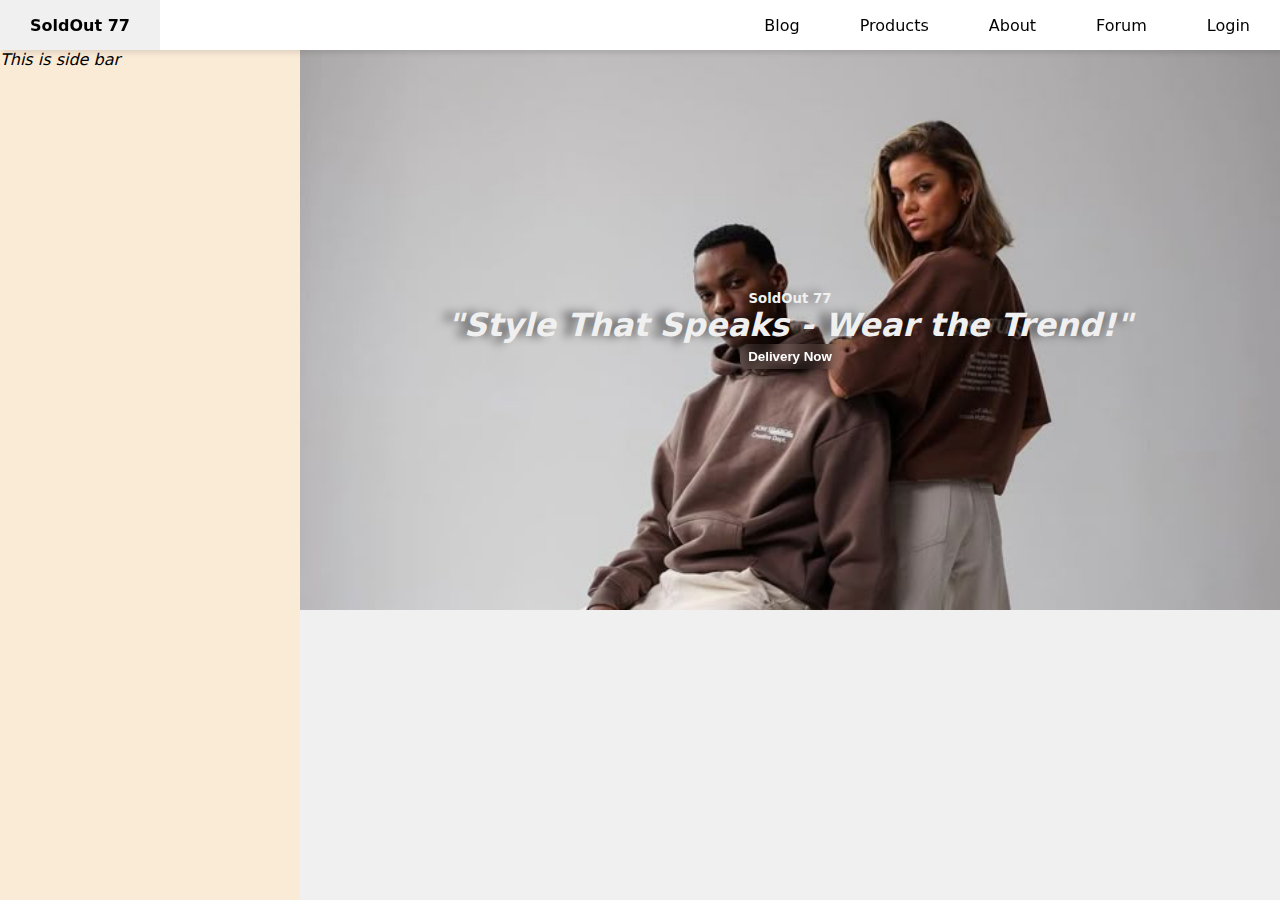
<file: assignment3/index.html>
<!DOCTYPE html>
<html lang="en">
<head>
  <meta charset="UTF-8">
  <meta name="viewport" content="width=device-width, initial-scale=1.0">
  <title>Document</title>
  <link rel="stylesheet" href="style.css">
 
</head>
<body>

  <!--This is the nav bar section of the document and fractioned fully in grid area-->
  <nav>
    <ul class="sidebar">
      <li onclick="hideSidebar()"><a href="#"><svg xmlns="http://www.w3.org/2000/svg" height="24px" viewBox="0 -960 960 960" width="24px" fill="#1f1f1f"><path d="m256-200-56-56 224-224-224-224 56-56 224 224 224-224 56 56-224 224 224 224-56 56-224-224-224 224Z"/></svg></a></li>
      <li><a href="#">Blog</a></li>
      <li><a href="#">Products</a></li>
      <li><a href="#">About</a></li>
      <li><a href="#">Forum</a></li>
      <li><a href="#">Login</a></li>
 
     </ul>
      
    <ul>
     <li><a href="#"><b>SoldOut 77</b></a></li>
     <li class="hideOnMobile"><a href="#">Blog</a></li>
     <li class="hideOnMobile"><a href="#">Products</a></li>
     <li class="hideOnMobile"><a href="#">About</a></li>
     <li class="hideOnMobile"><a href="#">Forum</a></li>
     <li class="hideOnMobile"><a href="#">Login</a></li>
    <li class="menu-button"  onclick="showSidebar()"><a href="#"><svg xmlns="http://www.w3.org/2000/svg" height="24px" viewBox="0 -960 960 960" width="24px" fill="#1f1f1f"><path d="M120-240v-80h720v80H120Zm0-200v-80h720v80H120Zm0-200v-80h720v80H120Z"/></svg></a></li>
    </ul>
  </nav>

  <!--This is the side bar of the document-->
  <aside>
   <i>This is side bar</i>


  </aside>

  <main>
  <div class="top-main">
    <h5>SoldOut 77</h5>
    <h1><i>"Style That Speaks - Wear the Trend!"</i></h1>
    <button class="delivery"> <b>Delivery Now</b> </button>
  </div>

  </main>

  <!--This is the footer of the document-->
  <footer>


  </footer>





<script src="index.js"></script>  
</body>
</html>
</file>
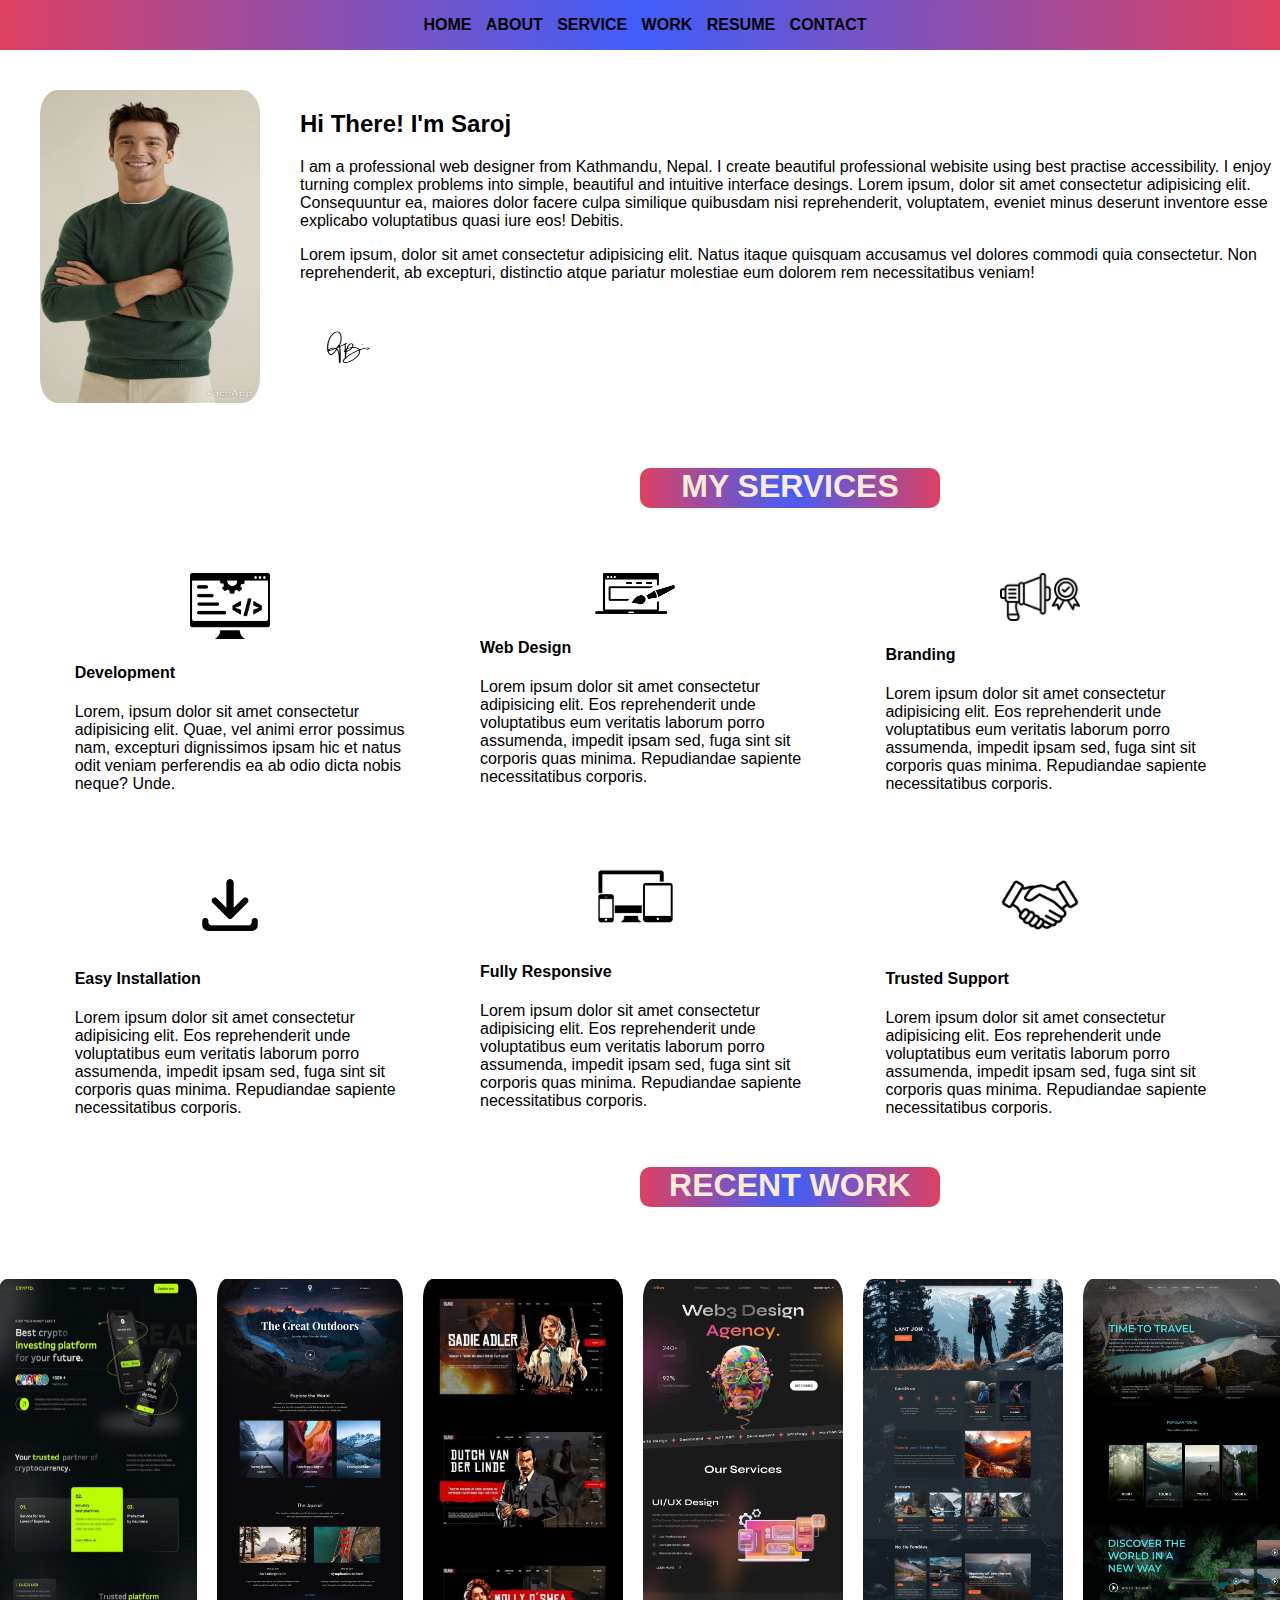
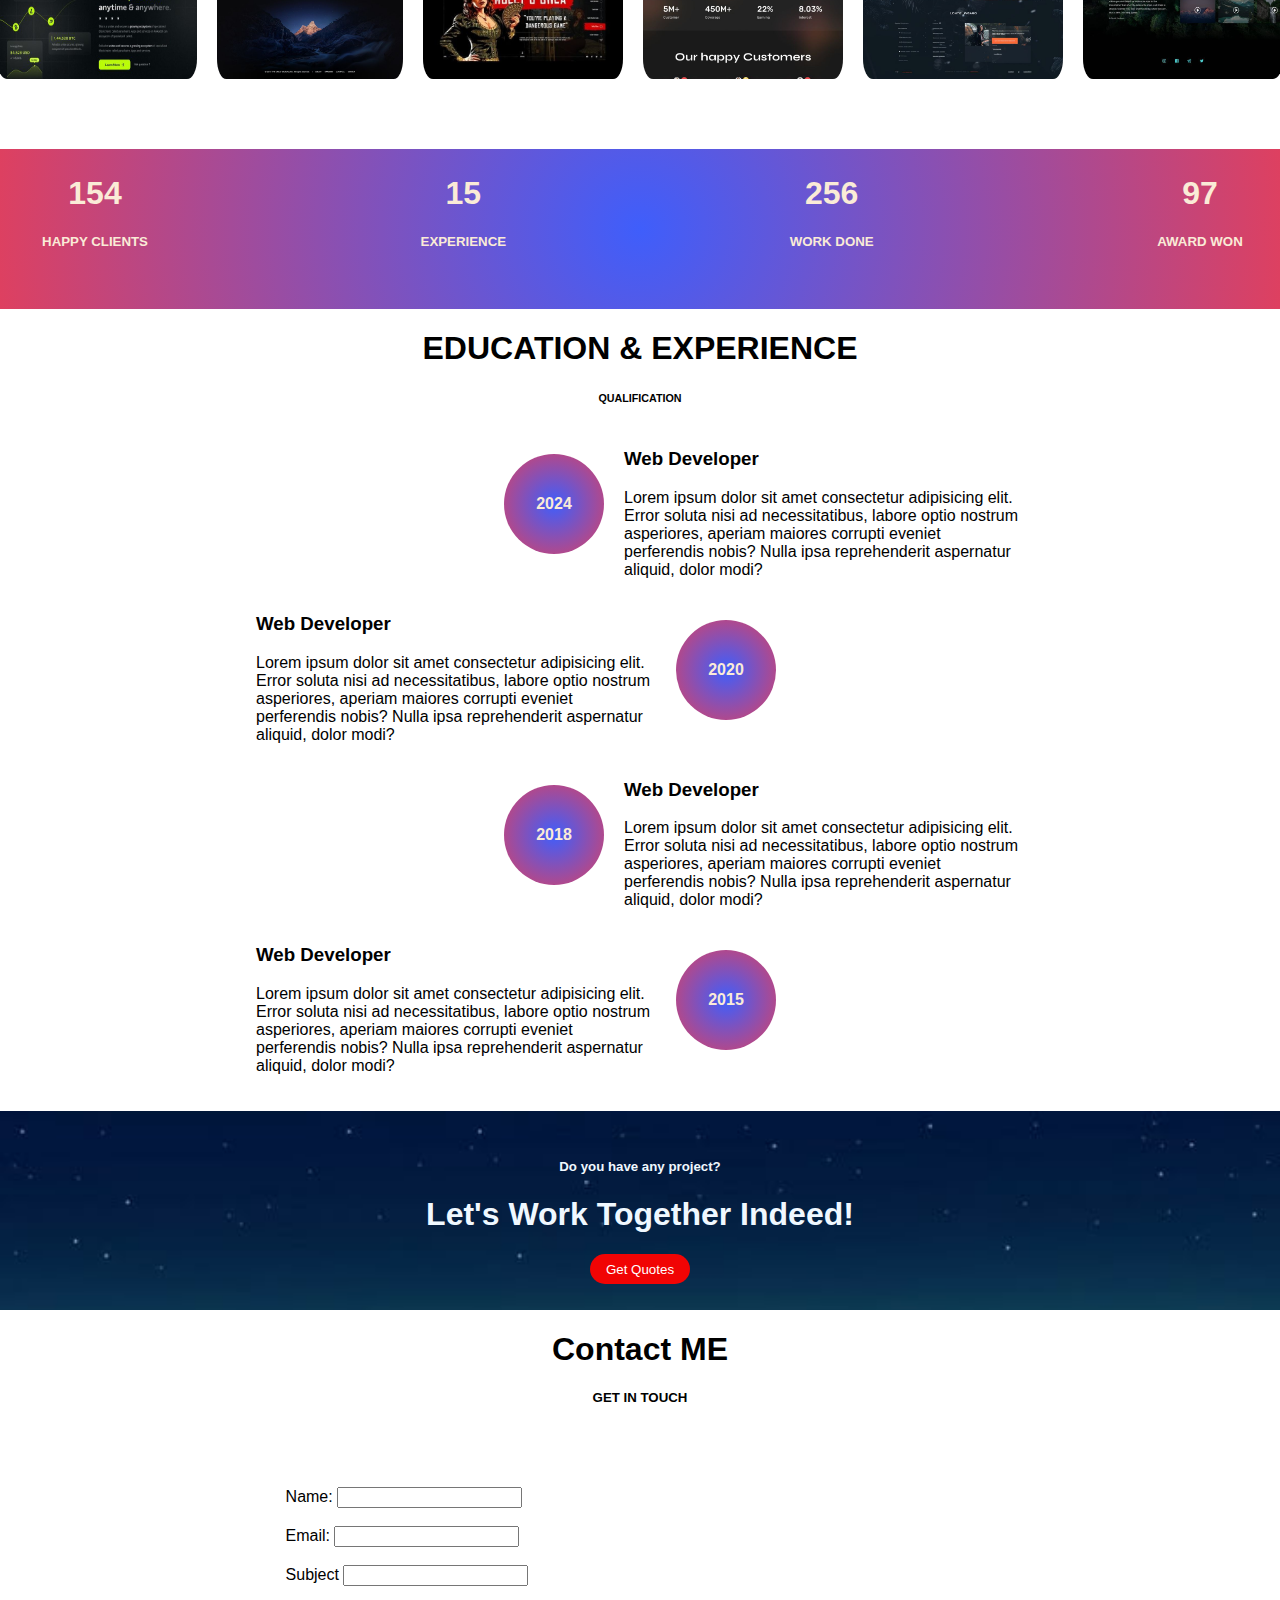
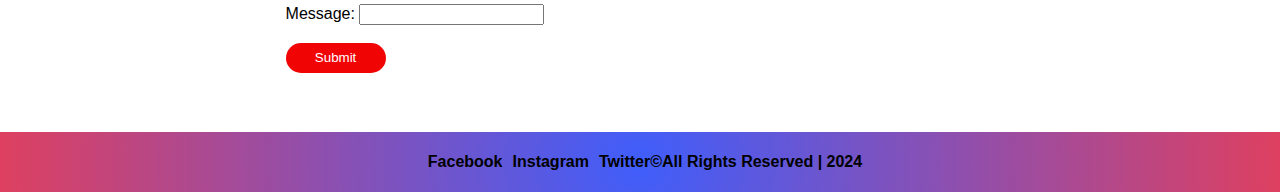
<file: asign2.html>
<!DOCTYPE html>
<html lang="en">
<head>
  <meta charset="UTF-8">
  <meta name="viewport" content="width=device-width, initial-scale=1.0">
  <title>Document</title>
  <link rel="stylesheet" href="asign2.css">
</head>
<body>
  <div id="headDiv" >
    <div id="topNav">
    <a class="atag" href="#home">HOME</a>
    <a class="atag" href="#about">ABOUT</a>
    <a class="atag" href="#service">SERVICE</a>
    <a class="atag" href="#work">WORK</a>
    <a class="atag" href="#resume">RESUME</a>
    <a class="atag" href="#contact">CONTACT</a>  
    </div>
</div>

<div id="about">
  <div>
    <img src="pics/pic3.jpg" alt="my profile" id="myPhoto" width="220px" height="313px">
  </div>
  <div class="myintro">
   <h2 class="hithere">Hi There! I'm Saroj</h2>
   <p>I am a professional web designer from Kathmandu, Nepal. I create beautiful professional webisite using best practise accessibility. I enjoy turning complex problems into simple, beautiful and intuitive interface desings.
    Lorem ipsum, dolor sit amet consectetur adipisicing elit. Consequuntur ea, maiores dolor facere culpa similique quibusdam nisi reprehenderit, voluptatem, eveniet minus deserunt inventore esse explicabo voluptatibus quasi iure eos! Debitis.
   </p>
  <p>Lorem ipsum, dolor sit amet consectetur adipisicing elit. Natus itaque quisquam accusamus vel dolores commodi quia consectetur. Non reprehenderit, ab excepturi, distinctio atque pariatur molestiae eum dolorem rem necessitatibus veniam!</p>
  <img src="pics/signature.jpg" alt="signature" width="90px" height="100px">
  </div>
</div>
  
<div id="service">
  <h1 class="titles">MY SERVICES</h1>
    <div class="services">

      <div class="items">
        <img src="pics/development.png" class="icons">
        <h4><b>Development</b></h4>
        <p>Lorem, ipsum dolor sit amet consectetur adipisicing elit. Quae, vel animi error possimus nam, excepturi dignissimos ipsam hic et natus odit veniam perferendis ea ab odio dicta nobis neque? Unde.</p>
      </div>
      <div class="items">
        <img src="pics/webdesign.png" class="icons">
        <h4><b>Web Design</b></h4>
        <p>Lorem ipsum dolor sit amet consectetur adipisicing elit. Eos reprehenderit unde voluptatibus eum veritatis laborum porro assumenda, impedit ipsam sed, fuga sint sit corporis quas minima. Repudiandae sapiente necessitatibus corporis.</p>
      </div>
      <div class="items">
        <img src="pics/branding.jpg" class="icons">
        <h4><b>Branding</b></h4>
        <p>Lorem ipsum dolor sit amet consectetur adipisicing elit. Eos reprehenderit unde voluptatibus eum veritatis laborum porro assumenda, impedit ipsam sed, fuga sint sit corporis quas minima. Repudiandae sapiente necessitatibus corporis.</p>
      </div>
      <div class="items">
        <img src="pics/download.jpg" class="icons">
        <h4><b>Easy Installation</b></h4>
        <p>Lorem ipsum dolor sit amet consectetur adipisicing elit. Eos reprehenderit unde voluptatibus eum veritatis laborum porro assumenda, impedit ipsam sed, fuga sint sit corporis quas minima. Repudiandae sapiente necessitatibus corporis.</p>
      </div>
      <div class="items">
        <img src="pics/resp.png" class="icons">
        <h4><b>Fully Responsive</b></h4>
        <p>Lorem ipsum dolor sit amet consectetur adipisicing elit. Eos reprehenderit unde voluptatibus eum veritatis laborum porro assumenda, impedit ipsam sed, fuga sint sit corporis quas minima. Repudiandae sapiente necessitatibus corporis.</p>
      </div>
      <div class="items">
        <img src="pics/support.png" class="icons">
        <h4><b>Trusted Support</b></h4>
        <p>Lorem ipsum dolor sit amet consectetur adipisicing elit. Eos reprehenderit unde voluptatibus eum veritatis laborum porro assumenda, impedit ipsam sed, fuga sint sit corporis quas minima. Repudiandae sapiente necessitatibus corporis.</p>
      </div>

    </div>
</div>

<div id="work">
 <h1 class="titles">RECENT WORK</h1>
  <div class="works">
    <img src="pics/website2.jpg" class="websites">
    <img src="pics/website1.jpg" class="websites">
    <img src="pics/website3.jpg" class="websites">
    <img src="pics/website4.jpg" class="websites">
    <img src="pics/website5.jpg" class="websites">
    <img src="pics/website6.jpg" class="websites">
  </div>

</div>

<div class="target">

  <div class="targets">
 <h1> 154</h1>
 <h5>HAPPY CLIENTS</h5>
  </div>

  <div class="targets">
  <h1>15</h1>
  <h5>EXPERIENCE</h5>
  </div>

  <div class="targets">
  <h1>256</h1>
  <h5>WORK DONE</h5>
  </div>

  <div class="targets">
  <h1>97</h1>
  <h5>AWARD WON</h5>
  </div>

</div>

<div id="resume">
  <div class="edu">
  <h1>EDUCATION & EXPERIENCE</h1>
  <h6>QUALIFICATION</h6>
</div>
  <div class="lists">

   <div class="year1">
    <div class="date">
      <b>2024</b>
    </div>
    <div class="datedis">
      <h3>Web Developer</h3>
      <p>Lorem ipsum dolor sit amet consectetur adipisicing elit. Error soluta nisi ad necessitatibus, labore optio nostrum asperiores, aperiam maiores corrupti eveniet perferendis nobis? Nulla ipsa reprehenderit aspernatur aliquid, dolor modi?</p>
    </div>
    
   </div>

  

  </div>
  <div class="year2">
    <div class="date2">
      <b>2020</b>
    </div>
    <div class="datedis">
      <h3>Web Developer</h3>
      <p>Lorem ipsum dolor sit amet consectetur adipisicing elit. Error soluta nisi ad necessitatibus, labore optio nostrum asperiores, aperiam maiores corrupti eveniet perferendis nobis? Nulla ipsa reprehenderit aspernatur aliquid, dolor modi?</p>
    </div>
    
   </div>

   <div class="year1">
    <div class="date">
      <b>2018</b>
    </div>
    <div class="datedis">
      <h3>Web Developer</h3>
      <p>Lorem ipsum dolor sit amet consectetur adipisicing elit. Error soluta nisi ad necessitatibus, labore optio nostrum asperiores, aperiam maiores corrupti eveniet perferendis nobis? Nulla ipsa reprehenderit aspernatur aliquid, dolor modi?</p>
    </div>
    
   </div>

   <div class="year2">
    <div class="date2">
      <b>2015</b>
    </div>
    <div class="datedis">
      <h3>Web Developer</h3>
      <p>Lorem ipsum dolor sit amet consectetur adipisicing elit. Error soluta nisi ad necessitatibus, labore optio nostrum asperiores, aperiam maiores corrupti eveniet perferendis nobis? Nulla ipsa reprehenderit aspernatur aliquid, dolor modi?</p>
    </div>
    
   </div>

  

  </div>
</div>
<div class="quote">
  <h5>Do you have any project?</h5>
  <h1>Let's Work Together Indeed!</h1>
  <button class="getQ">Get Quotes</button>

</div>

<div id="contact">

  <div class="edu">
  <h1>Contact ME</h1>
  <h5>GET IN TOUCH</h5>
  </div>
  <div class="data">
  <div>
    <form>
      <label for="name">Name:</label>
      <input type="text" id="name" name="name"><br><br>
      <label for="email">Email: </label>
      <input type="email" id="email" name="email"><br><br>
      <label for="subject">Subject</label>
      <input type="text" id="subject" name="subject"><br><br>
      <label for="message">Message:</label>
      <input type="text" id="message" name="message"><br><br>
      <button class="getQ">Submit</button>
    </form>
    </div>

    <div class="gmap">
      <iframe src="https://www.google.com/maps/embed?pb=!1m18!1m12!1m3!1d3532.130647273255!2d85.30992490000003!3d27.713252200000014!2m3!1f0!2f0!3f0!3m2!1i1024!2i768!4f13.1!3m3!1m2!1s0x39eb1940f7c20461%3A0x2d82e98d814ac9ac!2sLayaa%20lounge%20and%20bar!5e0!3m2!1sen!2snp!4v1740321158211!5m2!1sen!2snp" width="400" height="300" style="border:0;" allowfullscreen="" loading="lazy" referrerpolicy="no-referrer-when-downgrade"></iframe>
    </div>
  </div>

</div>
<div class="footer">
  <a class="atag" href="https://www.facebook.com/profile.php?id=100086212684052">Facebook</a>
  <a class="atag" href="https://www.instagram.com/pemba_sherpa17/">Instagram</a>
  <a class="atag" href="twitter.com">Twitter</a>
  <h4>&copy;All Rights Reserved | 2024 </h4>
</div>


</body>
</html>
</file>
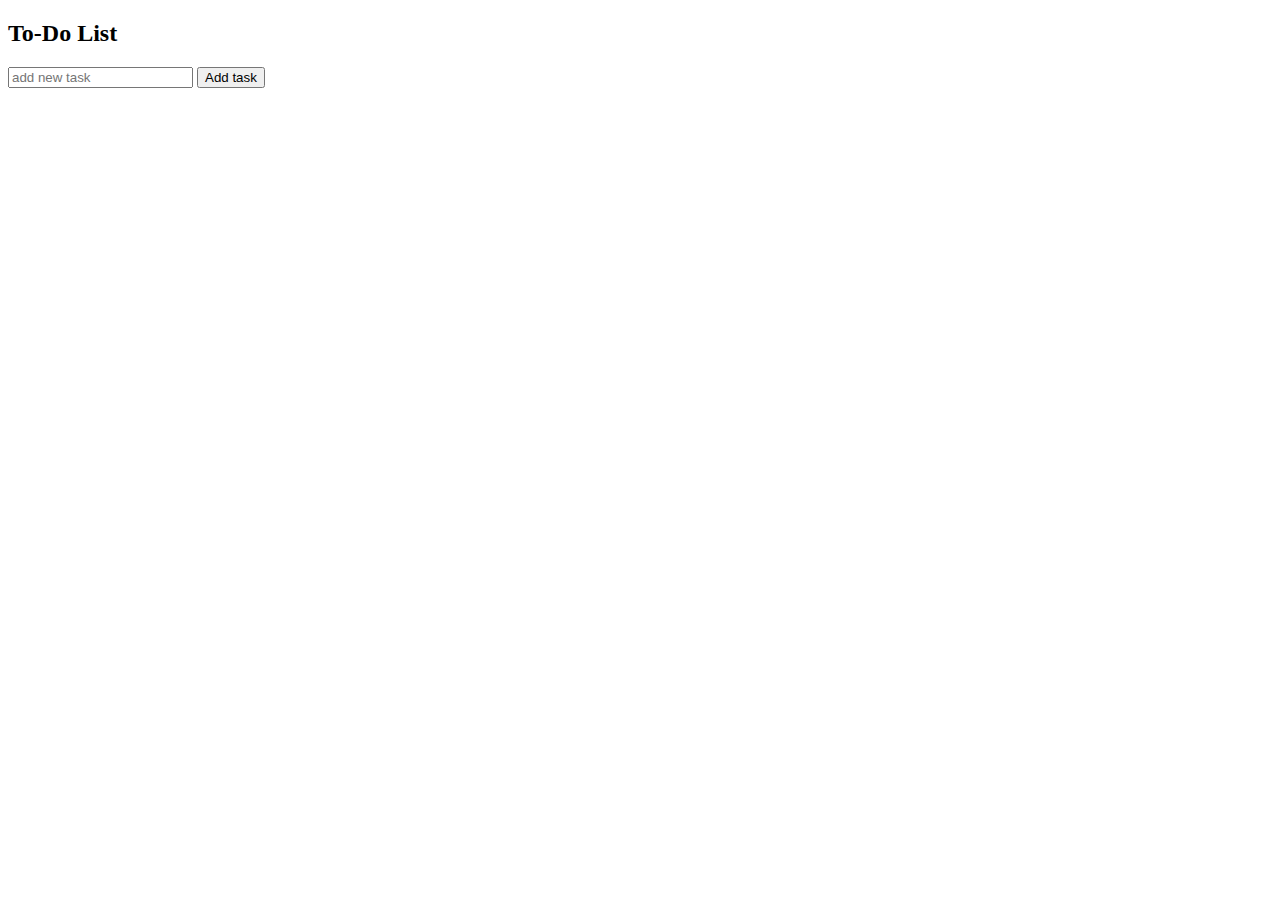
<file: assignment3/todo.html>
<!DOCTYPE html>
<html lang="en">
<head>
    <meta charset="UTF-8">
    <meta name="viewport" content="width=device-width, initial-scale=1.0">
    <title>Document</title>
</head>
<body>
    <div id="todoApp">
        <h2>To-Do List</h2>
        <input type="text" id="taskinput" placeholder="add new task">
        <button id="addtask"> Add task</button>
        <ul id="taskList"></ul>
    </div>

    <script src="todo.js"></script>
</body>
</html>
</file>
<file: assignment3/style.css>
*{
  margin: 0;
  padding:0;
}
body{
  min-height: 100vh;
  background-color: #f0f0f0;
  background-size: cover;
  background-repeat: no-repeat;
  background-position: center;
  font-family: system-ui, -apple-system, BlinkMacSystemFont, 'Segoe UI', Roboto, Oxygen, Ubuntu, Cantarell, 'Open Sans', 'Helvetica Neue', sans-serif;
  display: grid;
  grid-template-rows: auto 1fr auto;
  grid-template-columns: 300px 1fr;
  grid-template-areas: 
  "navbar navbar"
  "sidebar main"
  "sidebar footer";

}

nav {
  top: 0;
  position: sticky;
  grid-area: navbar;
  background-color: white;
  box-shadow: 3px 3px 5px rgba( 0, 0, 0, 0.1);
}
nav ul{
  width: 100%;
  list-style: none;
  display: flex;
  justify-content: flex-end;
  align-items: center;
}

nav li{
  height: 50px;

}

nav a {
  height: 100%;
  padding: 0 30px;
  text-decoration: none;
  display: flex;
  align-items : center;
  color: black;
}

nav a:hover{
  background-color: #f0f0f0;
}

nav li:first-child{
  margin-right: auto;
}

.sidebar{
  position: fixed;
  top : 0;
  right: 0;
  height: 100vh;
  width: 250px;
  z-index: 999;
  background-color: rgba(255, 255, 255, 0.212);
  backdrop-filter: blur(10px);
  box-shadow: -10px 0 10px rgba( 0, 0, 0, 0.1);
  display: none;
  flex-direction: column;
  align-items: flex-start;
  justify-content: flex-start;
}

.sidebar li{
  width: 100%;
}

.menu-button{
  display: none;
}

@media(max-width: 800px){
  .hideOnMobile{
    display: none;
  }
  .menu-button{
    display: block;
  }
}
@media (max-width: 400px){
  .sidebar{
    width: 100%;
  }
}

aside{
  grid-area: sidebar;
  background-color: antiquewhite;
}

main{
  grid-area: main;
  z-index: -1;
}

.top-main{
  margin: 0;
  height: 560px;
  background-image: url(images/top-main.jpg);
  background-repeat: no-repeat;
  background-size: cover;
  background-position: 0px -100px;
  display: flex;
  flex-direction: column;
  justify-content: center;
  color:#f0f0f0;

}

.top-main{
  align-items: center;
  text-shadow: -10px 0 10px rgba(0, 0, 0, 0.562); 
  overflow: hidden;
}

.delivery{
  height: 25px;
  width: 100px;
  padding: 5px;
  text-align: center;
  border-radius: 8px;
  border: none;
  box-shadow:  -10px 0 10px rgba( 0, 0, 0, 0.4);
  background-color: rgba(240, 248, 255, 0.062);
  backdrop-filter: blur(5px);
  color: white;

}
</file>
<file: asign2.css>
body{
  margin: 0;
  padding: 0;
  font-family: Arial, Helvetica, sans-serif;
}

#headDiv{
 
  height: 50px;
  display: flex;
  justify-content: center;
  align-items: center;
  background: rgb(63,94,251);
  background: radial-gradient(circle, rgba(63,94,251,1) 0%, rgba(222,64,96,1) 100%);
  
}
  
.atag{
  text-decoration: none;
  margin-left: 10px;
  color: black;
  font-weight: 700;
}

.atag:hover{
  color: white;
}

#about{
  display: flex;
}

#myPhoto{
  margin: 40px;
  border-radius: 8%;
}

.myintro{
  margin-top: 40px;
}

#service{
  
  margin-top: 20px;
  height: fit-content;
}

.titles{
  text-align: center;
  width: 300px;
  border-radius: 10px;
  height: 40px;
  margin-left: 50%;
  background: rgb(63,94,251);
  background: radial-gradient(circle, rgba(63,94,251,1) 0%, rgba(222,64,96,1) 100%);
  color: antiquewhite;

}
.services{
 height: fit-content;
 margin: 5px;
 display: flex;
 flex: initial;
 flex-wrap: wrap;
 justify-content: center;
 

}
.items{
  width: 350px;
  height: fit-content;
  padding: 1%;
  margin-top: 30px;
  margin-left: 30px;
  
}
.icons{
  height: 58
  px;
  width: 80px;
  margin-left: 115px;
}

.works{
  height: 500px;
  display: flex;
  justify-content: center;
  align-items: center;
  gap: 20px;
  overflow: hidden;
 
}
.websites{
  width: 200px;
  height: 400px;
  border-radius: 5%;
  

}
.target{
  height: fit-content;
  display: flex;
  margin-top: 20px;
  justify-content: space-between;
  background: rgb(63,94,251);
  background: radial-gradient(circle, rgba(63,94,251,1) 0%, rgba(222,64,96,1) 100%);
  color: antiquewhite;
 
  
}

.targets {
  
   margin: 5px;
  width: 150px;
  height: 150px;
  text-align: center;
  margin-left: 20px;

}

.lists{
  
  height: fit-content;
}
.edu{
  text-align: center;
}

.year1{
  display: flex;
  justify-content: right;
  gap: 20px;
  margin-right: 20%;
}

.date{
  background: rgb(63,94,251);
  background: radial-gradient(circle, rgba(63,94,251,1) 0%, rgba(222,64,96,1) 100%);
  color: antiquewhite;
  height: 100px;
  width:100px;
  border-radius: 50%;
  display: flex;
  justify-content: center;
  align-items: center;
  
  margin-top: 25px;
}

.datedis{
  width: 400px;
}

.year2{
  
  display: flex;
  justify-content: left;
  gap: 20px;
  margin-left: 20%;
  flex-direction: row-reverse;
  
}

.date2{
  
  height: 100px;
  width:100px;
  border-radius: 50%;
  display: flex;
  justify-content: center;
  align-items: center;
  background: rgb(63,94,251);
  background: radial-gradient(circle, rgba(63,94,251,1) 0%, rgba(222,64,96,1) 100%);
  color: antiquewhite;
  margin-top: 25px;
}

.datedis{
  
  width: 400px;
}

.quote{
 
  text-align: center;
  margin-top: 20px;
  background-image: url("pics/background1.jpg") ;
  background-repeat: no-repeat;
  background-size: cover;
  color:aliceblue;
  padding: 2%;

}

.getQ{
  color: white;
  background-color: rgb(241, 4, 4);
  border: none;
  width:100px;
  height: 30px;
  border-radius: 15px;
}

.getQ:hover{
  background-color: blueviolet;
}
.data{
  display: flex;
  justify-content: center;
  margin-top: 20px;
  align-items: center;
  gap: 50px;
}

 

.footer{
  background: rgb(63,94,251);
  background: radial-gradient(circle, rgba(63,94,251,1) 0%, rgba(222,64,96,1) 100%);
  display: flex;
  justify-content: center;
  align-items: center;
}

@media (max-width : 375){
  #about , #myPhoto{
  width: fit-content;
  height: 100px;
  }
}
</file>
